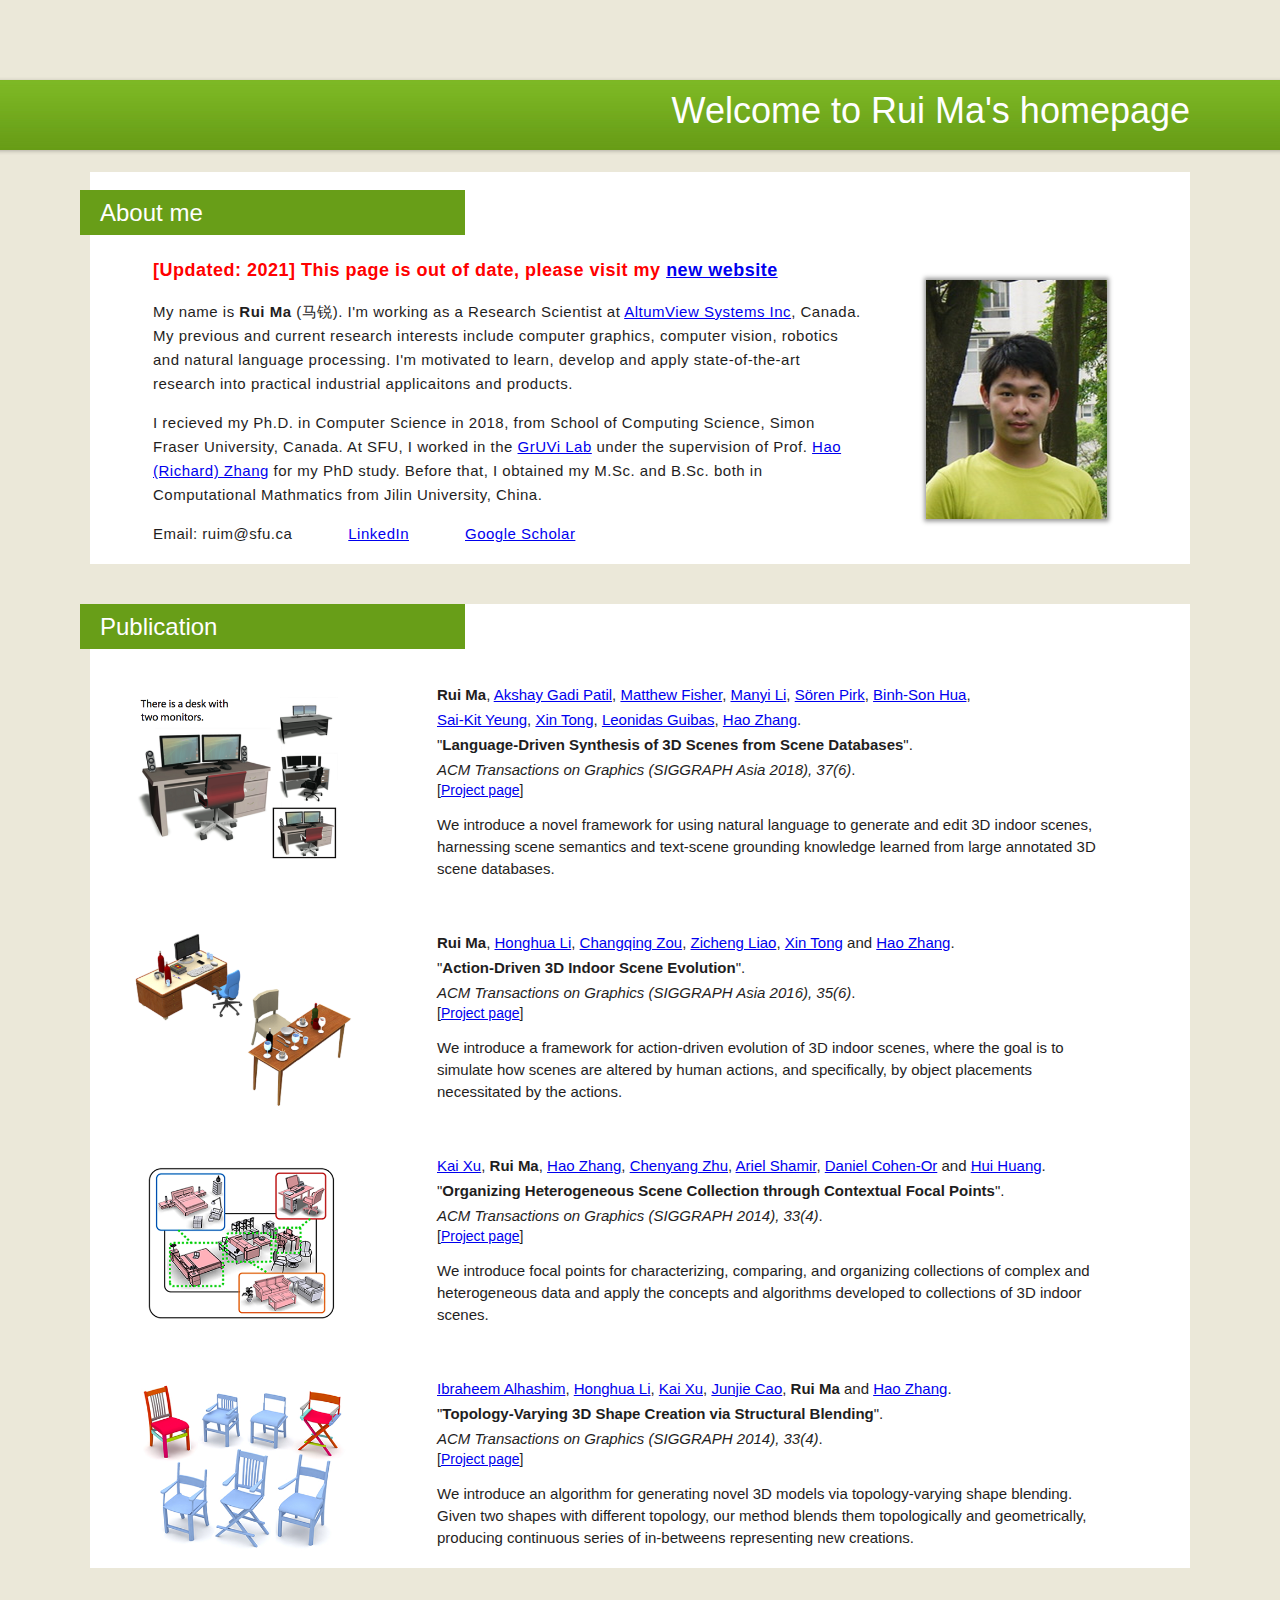
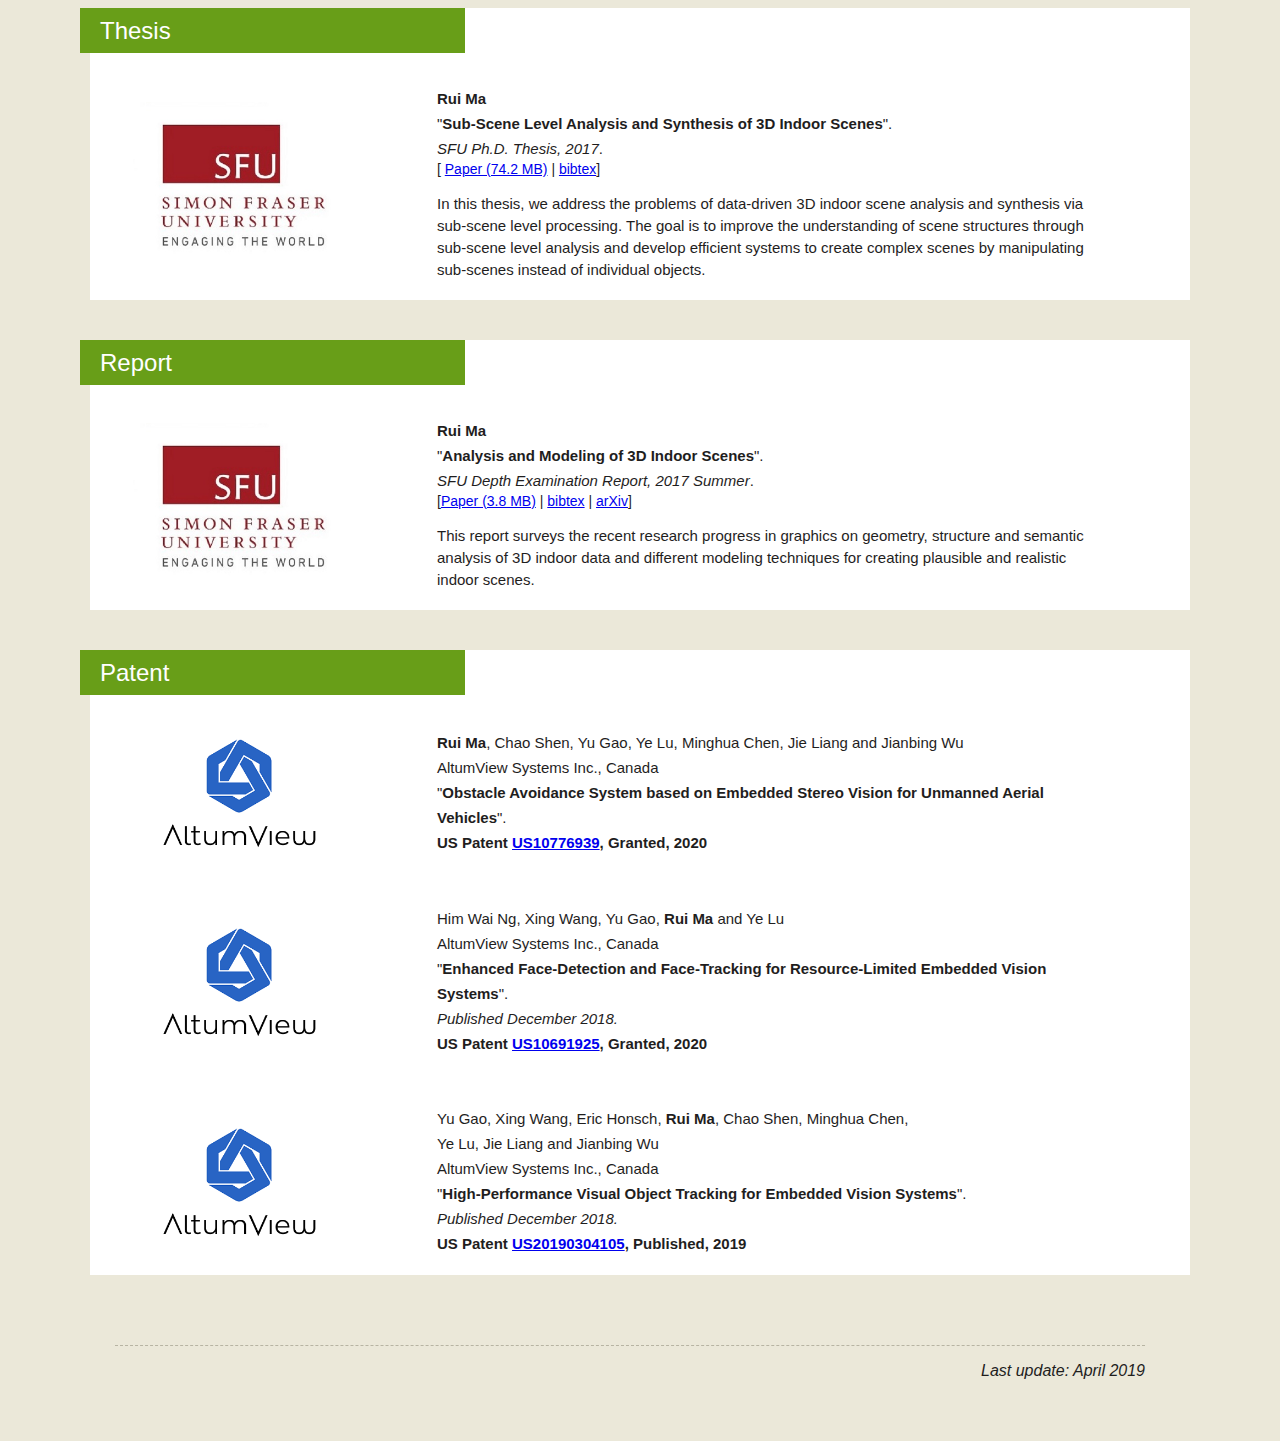
<file: index.html>
<!DOCTYPE html
    PUBLIC "-//W3C//DTD XHTML 1.0 Transitional//EN" "http://www.w3.org/TR/xhtml1/DTD/xhtml1-transitional.dtd">
<html xmlns="http://www.w3.org/1999/xhtml">

<head>
    <meta http-equiv="Content-Type" content="text/html; charset=utf-8" />
    <title>Rui Ma's homepage</title>
    <link rel="stylesheet" type="text/css" href="css/style.css" />
    <style type="text/css">
        /* Design by Studio7designs.com */
        /* Edit by Rui Ma, 2016-03-20 */
        /*
  USAGE:
  Copy and paste this one line into your site's CSS stylesheet.
  Add comma-separated CSS selectors / element names that have transparent PNGs.
  The path to the HTC is relative to the HTML file that includes it.
  See below for another method of activating the script without adding CSS here.
 */

        img,
        div,
        input {
            behavior: url("iepngfix.htc")
        }
    </style>
    <script type="text/javascript">

    </script>
</head>

<body>
    <!--wrapper starts-->
    <div id="wrapper">
        <!--container starts-->
        <div id="container">
            <!--head starts-->
            <div id="welcome">Welcome to Rui Ma's homepage</div>
            <!--head ends-->

            <div class="clear"></div>

            <div class="sectiongap"></div>

            <div id="aboutme">
                <div>&nbsp;</div>
                <table>
                    <tr>
                        <div class="sectionhead">
                            <span>About me</span>
                        </div>

                        <td width="800">
                            <div class="biocontent">

                                <p style="color :red;font-weight:bold;font-size:18px "> [Updated: 2021] This page is out of date, please visit my <a href="https://ruim-jlu.github.io/">new website</a></p> 
                                
                                <p>My name is <strong>Rui Ma</strong> (马锐). I'm working as a Research Scientist at <a
                                        href="http://altumview.com/">AltumView Systems Inc</a>, Canada.
                                    My previous and current research interests include computer graphics, computer
                                    vision, robotics and natural language processing.
                                    I'm motivated to learn, develop and apply state-of-the-art research into practical
                                    industrial applicaitons and products.</p>

                                <p>I recieved my Ph.D. in Computer Science in
                                    2018, from School of Computing Science, Simon Fraser University, Canada.
                                    At SFU, I worked in the <a href="http://gruvi.cs.sfu.ca/">GrUVi Lab</a>
                                    under the supervision of
                                    Prof. <a href="http://www.cs.sfu.ca/~haoz/index.html">Hao (Richard) Zhang</a>
                                    for my PhD study.
                                    Before that, I obtained my M.Sc. and B.Sc. both in
                                    Computational Mathmatics from Jilin University, China.</p>

                                <!--
                    <p>Here is my <a href="cv_rui_ma.pdf">CV</a></p>-->
                                <p>Email: ruim@sfu.ca 
                                    &nbsp&nbsp&nbsp&nbsp&nbsp&nbsp&nbsp&nbsp&nbsp&nbsp
                                    <a href="https://www.linkedin.com/in/rui-ma-8b253282/"> LinkedIn</a>
                                    &nbsp&nbsp&nbsp&nbsp&nbsp&nbsp&nbsp&nbsp&nbsp&nbsp
                                    <a href="https://scholar.google.ca/citations?user=gU429joAAAAJ&hl=en"> Google Scholar</a>
                                </p>
                            </div>
                        </td>

                        <td>
                            <div class="biophoto">
                                <img src="images/rui.png" />
                            </div>
                        </td>
                    </tr>
                </table>
            </div>
            <div class="sectiongap"></div>

            <!--Publication starts-->
            <div id="pulication">
                <div class="sectionhead">
                    <span>Publication</span>
                </div>
                <table>
                    <tr>
                        <td style="width:220px">
                            <div class="pfigure">
                                <a href="https://manyili12345.github.io/Publication/2018/T2S/index.html"><img
                                        src="images/rui_siga18.png" /> </a>
                            </div>
                        </td>
                        <td>
                            <div class="ptitle">
                                <strong>Rui Ma</strong></a>,
                                <a href="http://www.sfu.ca/~agadipat/"> Akshay Gadi Patil</a>,
                                <a href="https://techmatt.github.io/"> Matthew Fisher</a>,
                                <a href="https://manyili12345.github.io/"> Manyi Li</a>,
                                <a href="http://www.pirk.info/"> Sören Pirk</a>,
                                <a href="http://sonhua.github.io/"> Binh-Son Hua</a>,
                                <br />
                                <a href="http://www.saikit.org/"> Sai-Kit Yeung</a>,
                                <a href="https://www.microsoft.com/en-us/research/people/xtong/"> Xin Tong</a>,
                                <a href="https://geometry.stanford.edu/member/guibas/"> Leonidas Guibas</a>,
                                <a href="http://www.cs.sfu.ca/~haoz/"> Hao Zhang</a>.

                                <br /> "<strong>Language-Driven Synthesis of 3D Scenes from Scene Databases</strong>".
                                <br /><em>ACM Transactions on Graphics (SIGGRAPH Asia 2018), 37(6)</em>.
                                <br />
                                <div class="presource">[<a
                                        href="https://manyili12345.github.io/Publication/2018/T2S/index.html">Project
                                        page</a>]</div>
                            </div>
                            <p>
                                <div class="pabstract">We introduce a novel framework for using natural language to
                                    generate and edit 3D indoor scenes,
                                    harnessing scene semantics and text-scene grounding knowledge learned from large
                                    annotated 3D scene databases.
                                </div>
                            </p>
                        </td>
                    </tr>

                    <tr>
                        <td style="width:220px">
                            <div class="pfigure">
                                <a href="https://maruitx.github.io/project/adise/"><img
                                        src="images/rui_siga16.png" /></a>
                            </div>
                        </td>
                        <td>
                            <div class="ptitle">
                                <strong>Rui Ma</strong></a>,
                                <a href="http://honghuali.github.io/"> Honghua Li</a>,
                                <a href="http://changqingzou.weebly.com/"> Changqing Zou</a>,
                                <a href="http://web.engr.illinois.edu/~liao17/"> Zicheng Liao</a>,
                                <a href="http://research.microsoft.com/en-us/um/people/xtong/xtong.html"> Xin Tong</a>
                                and
                                <a href="http://www.cs.sfu.ca/~haoz/"> Hao Zhang</a>.


                                <br /> "<strong>Action-Driven 3D Indoor Scene Evolution</strong>".
                                <br /><em>ACM Transactions on Graphics (SIGGRAPH Asia 2016), 35(6)</em>.
                                <br />
                                <div class="presource">[<a href="https://maruitx.github.io/project/adise/">Project
                                        page</a>]</div>
                            </div>
                            <p>
                                <div class="pabstract">We introduce a framework for action-driven evolution of 3D indoor
                                    scenes, where the goal
                                    is to simulate how scenes are altered by human actions, and specifically, by object
                                    placements
                                    necessitated by the actions.
                                </div>
                            </p>
                        </td>
                    </tr>

                    <tr>
                        <td style="width:220px">
                            <div class="pfigure">
                                <a href="http://www.kevinkaixu.net/k/projects/focal.html"><img
                                        src="images/xu_sig14.png" /></a>
                            </div>
                        </td>
                        <td>
                            <div class="ptitle">
                                <a href="http://www.kevinkaixu.net">Kai Xu</a>,
                                <strong>Rui Ma</strong></a>,
                                <a href="http://www.cs.sfu.ca/~haoz/index.html">Hao Zhang</a>,
                                <a href="http://www.sfu.ca/~cza68/">Chenyang Zhu</a>,
                                <a href="http://www.faculty.idc.ac.il/arik/site/index.asp">Ariel Shamir</a>,
                                <a href="http://www.cs.tau.ac.il/~dcor/">Daniel Cohen-Or</a> and
                                <a href="http://web.siat.ac.cn/~huihuang/">Hui Huang</a>.
                                <br /> "<strong>Organizing Heterogeneous Scene Collection through Contextual Focal
                                    Points</strong>".
                                <br /><em>ACM Transactions on Graphics (SIGGRAPH 2014), 33(4)</em>.
                                <br />
                                <div class="presource">[<a
                                        href="http://www.kevinkaixu.net/k/projects/focal.html">Project page</a>]</div>
                            </div>
                            <p>
                                <div class="pabstract">We introduce focal points for characterizing, comparing, and
                                    organizing collections of complex
                                    and heterogeneous data and apply the concepts and algorithms developed to
                                    collections
                                    of 3D indoor scenes.
                                </div>
                            </p>

                        </td>
                    </tr>

                    <tr>
                        <td style="width:220px">
                            <div class="pfigure">
                                <a href="http://gruvi.cs.sfu.ca/project/topo/"><img src="images/ib_sig14.png" /> </a>
                            </div>
                        </td>
                        <td>
                            <p>
                                <div class="ptitle">
                                    <a href="http://ialhashim.github.io/">Ibraheem Alhashim</a>,
                                    <a href="http://honghuali.github.io/">Honghua Li</a>,
                                    <a href="http://www.kevinkaixu.net">Kai Xu</a>,
                                    <a href="https://jjcao.github.io/">Junjie Cao</a>,
                                    <strong>Rui Ma</strong></a> and
                                    <a href="http://www.cs.sfu.ca/~haoz/index.html">Hao Zhang</a>.
                                    <br />"<strong>Topology-Varying 3D Shape Creation via Structural Blending</strong>".
                                    <br /><em>ACM Transactions on Graphics (SIGGRAPH 2014), 33(4)</em>.

                                    <br />
                                    <div class="presource">[<a href="http://gruvi.cs.sfu.ca/project/topo/">Project
                                            page</a>]</div>
                                </div>
                            </p>
                            <p>
                                <div class="pabstract">We introduce an algorithm for generating novel 3D models via
                                    topology-varying shape blending.
                                    Given two shapes with different topology, our method blends them topologically and
                                    geometrically,
                                    producing continuous series of in-betweens representing new creations.
                                </div>
                            </p>
                        </td>
                    </tr>
                </table>
            </div>
            <!--Publication ends-->

            <div class="sectiongap"></div>

            <!--Thesis-->
            <div id="project">
                <div class="sectionhead">
                    <span>Thesis</span>
                </div>
                <table>
                    <tr>
                        <td style="width:220px">
                            <div class="pfigure">
                                <img src="images/sfu_logo.jpg" />
                            </div>
                        </td>
                        <td>
                            <div class="ptitle">
                                <strong>Rui Ma</strong></a>
                                <br /> "<strong>Sub-Scene Level Analysis and Synthesis of 3D Indoor Scenes</strong>".
                                <br /><em>SFU Ph.D. Thesis, 2017</em>.
                                <div class="presource">[
                                    <a href="https://maruitx.github.io/papers/rui_phd_thesis_final.pdf">Paper (74.2
                                        MB)</a> |
                                    <a href="https://maruitx.github.io/papers/papers_bib.html#ma2019thesis">bibtex</a>]
                                </div>
                            </div>
                            <p>
                                <div class="pabstract">
                                    In this thesis, we address the problems of data-driven 3D indoor scene analysis and
                                    synthesis via sub-scene level processing.
                                    The goal is to improve the understanding of scene
                                    structures through sub-scene level analysis and develop efficient systems to create
                                    complex
                                    scenes by manipulating sub-scenes instead of individual objects.
                                </div>
                            </p>
                        </td>
                    </tr>
                </table>
            </div>

            <div class="sectiongap"></div>

            <!--Report-->
            <div id="project">
                <div class="sectionhead">
                    <span>Report</span>
                </div>

                <table>
                    <tr>
                        <td style="width:220px">
                            <div class="pfigure">
                                <img src="images/sfu_logo.jpg" />
                            </div>
                        </td>
                        <td>
                            <p>
                                <div class="ptitle">
                                    <strong>Rui Ma</strong></a>
                                    <br /> "<strong>Analysis and Modeling of 3D Indoor Scenes</strong>".
                                    <br /><em>SFU Depth Examination Report, 2017 Summer</em>.
                                    <div class="presource">[<a
                                            href="http://www.sfu.ca/~ruim/papers/rui_ma_depth_2017.pdf">Paper (3.8
                                            MB)</a> |
                                        <a href="http://www.sfu.ca/~ruim/papers/papers_bib.html#ma2017depth">bibtex</a>
                                        | <a href="https://arxiv.org/abs/1706.09577"> arXiv</a>]
                                    </div>
                                </div>
                            </p>
                            <p>
                                <div class="pabstract">This report surveys the recent research progress in graphics
                                    on geometry, structure and
                                    semantic analysis of 3D indoor data and different modeling techniques for
                                    creating
                                    plausible and realistic indoor scenes.
                                </div>
                            </p>
                        </td>
                    </tr>
                </table>
            </div>

            <div class="sectiongap"></div>

            <!--Patent-->
            <div id="project">
                <div class="sectionhead">
                    <span>Patent</span>
                </div>

                <table>
                    <tr>
                        <td style="width:220px">
                            <div class="pfigure">
                                <img src="images/altumview.png" />
                            </div>
                        </td>
                        <td>
                            <p>
                                <div class="ptitle">
                                    <strong>Rui Ma</strong>, Chao Shen, Yu Gao, Ye Lu, Minghua Chen, Jie Liang and
                                    Jianbing Wu
                                    <br /> AltumView Systems Inc., Canada
                                    <br /> "<strong>Obstacle Avoidance System based on Embedded Stereo Vision for
                                        Unmanned Aerial
                                        Vehicles</strong>".
                                    <br /> <strong>US Patent <a
                                        href="https://patents.google.com/patent/US20190304120A1/en">US10776939</a>, Granted, 2020</strong>                               
                                </div>
                            </p>
                        </td>
                    </tr>

                    <tr>
                        <td style="width:220px">
                            <div class="pfigure">
                                <img src="images/altumview.png" />
                            </div>
                        </td>
                        <td>
                            <p>
                                <div class="ptitle">
                                    Him Wai Ng, Xing Wang, Yu Gao, <strong>Rui Ma</strong> and Ye Lu
                                    <br /> AltumView Systems Inc., Canada
                                    <br /> "<strong>Enhanced Face-Detection and Face-Tracking for Resource-Limited
                                        Embedded Vision Systems</strong>".
                                    <br /> <em>Published December 2018.</em>
                                    <br /> <strong>US Patent <a
                                        href="https://patents.google.com/patent/US10691925B2/en">US10691925</a>, Granted, 2020</strong>
                                </div>
                            </p>
                        </td>
                    </tr>

                    <tr>
                        <td style="width:220px">
                            <div class="pfigure">
                                <img src="images/altumview.png" />
                            </div>
                        </td>
                        <td>
                            <p>
                                <div class="ptitle">
                                    Yu Gao, Xing Wang, Eric Honsch, <strong>Rui Ma</strong>, Chao Shen, Minghua Chen,
                                    <br /> Ye Lu, Jie Liang and Jianbing Wu
                                    <br /> AltumView Systems Inc., Canada
                                    <br /> "<strong>High-Performance Visual Object Tracking for Embedded Vision
                                        Systems</strong>".
                                    <br /> <em>Published December 2018.</em>
                                    <br /> <strong>US Patent <a
                                        href="https://patents.google.com/patent/US20190304105A1/en">US20190304105</a>, Published, 2019</strong>
                                </div>
                            </p>
                        </td>
                    </tr>
                </table>
            </div>

            <!--footer starts-->
            <div id="footer">
                <div class="update">
                    <em>Last update: April 2019</em>
                </div>
            </div>
            <!--footer ends-->
            <!--container ends-->
        </div>

        <script>
            (function (i, s, o, g, r, a, m) {
                i['GoogleAnalyticsObject'] = r; i[r] = i[r] || function () {
                    (i[r].q = i[r].q || []).push(arguments)
                }, i[r].l = 1 * new Date(); a = s.createElement(o),
                    m = s.getElementsByTagName(o)[0]; a.async = 1; a.src = g; m.parentNode.insertBefore(a, m)
            })(window, document, 'script', 'https://www.google-analytics.com/analytics.js', 'ga');

            ga('create', 'UA-49472186-3', 'auto');
            ga('send', 'pageview');

        </script>
        <!--wrapper ends-->
</body>

</html>
</file>
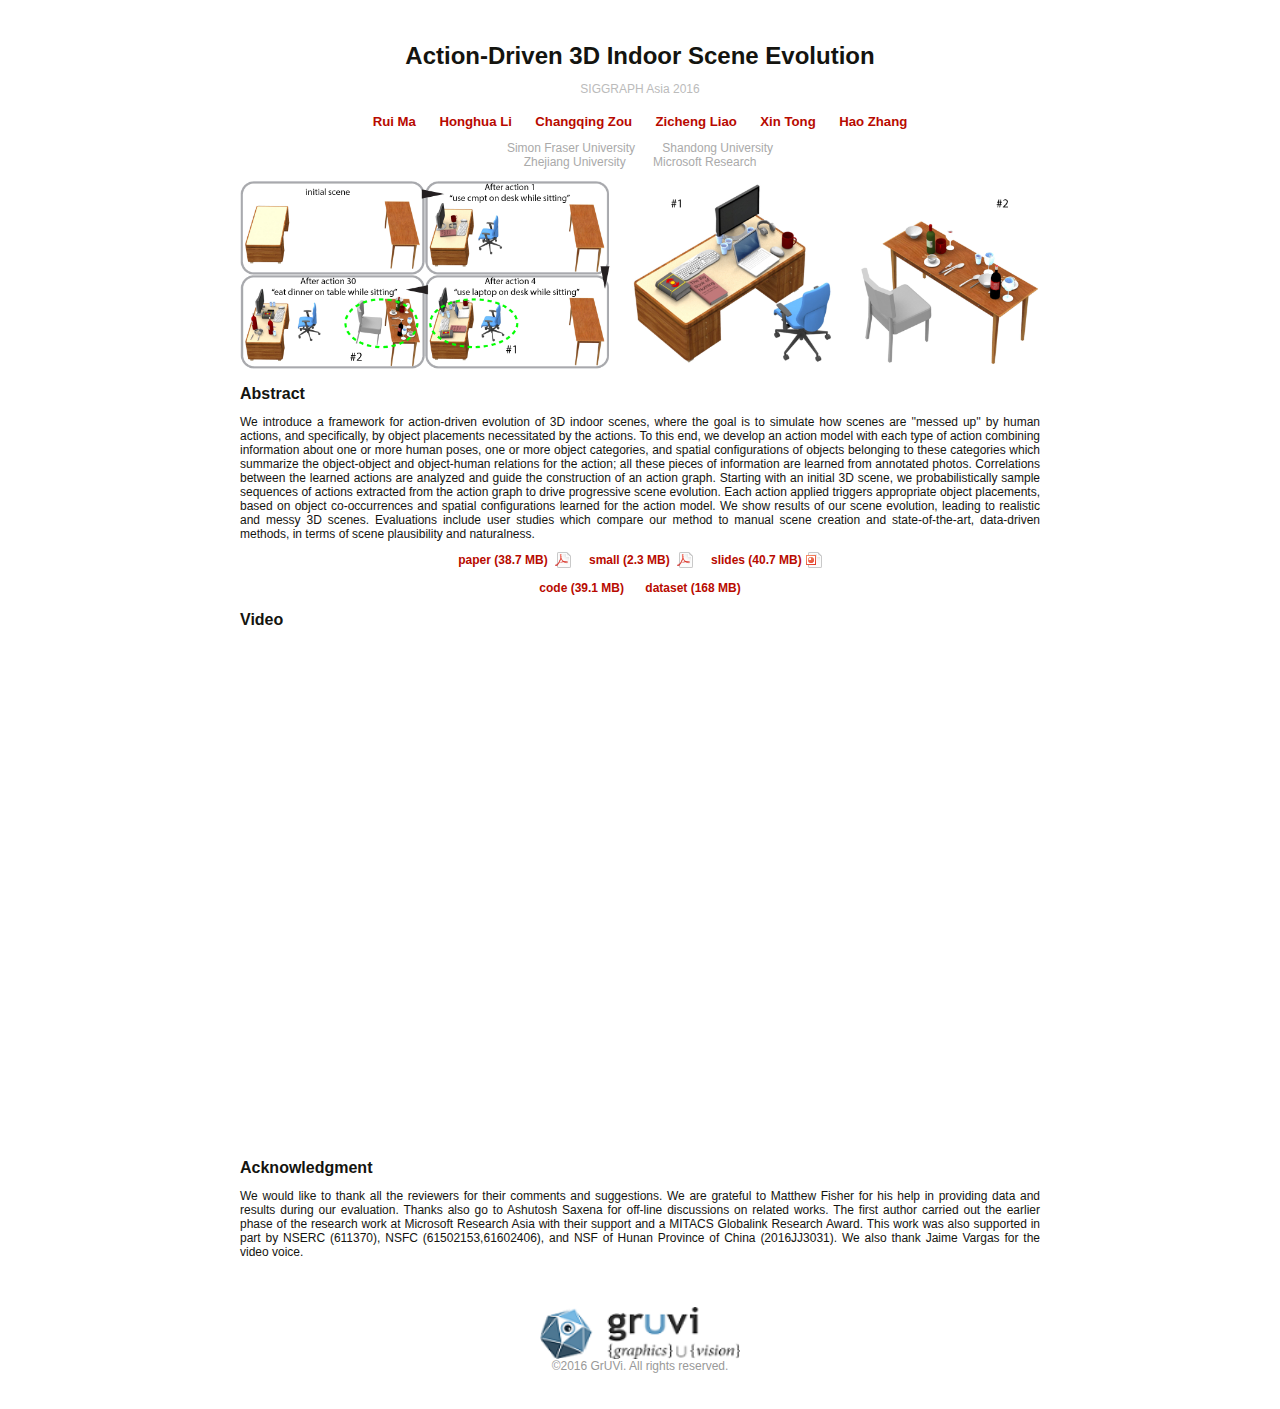
<file: project/adise/index.html>
<!DOCTYPE HTML PUBLIC "-//W3C//DTD HTML 4.01 Transitional//EN" "http://www.w3.org/TR/html4/loose.dtd">
<html>

<head>
	<title> Action-Driven 3D Indoor Scene Evolution </title>
	<link rel="stylesheet" type="text/css" media="screen" href="style.css" />
	<link rel="stylesheet" type="text/css" media="screen" href="iconize.css" />	
</head>


<body>

<div id="paper-title"> <h1> Action-Driven 3D Indoor Scene Evolution </h1> </div>

<div id="venue">
	SIGGRAPH Asia 2016
</div>

<div id="author-list">  
	<a href="http://www.sfu.ca/~ruim/"> Rui Ma </a>
	<a href="http://honghuali.github.io/"> Honghua Li </a>
	<a href="http://changqingzou.weebly.com/"> Changqing Zou </a>
	<a href="http://web.engr.illinois.edu/~liao17/"> Zicheng Liao </a>
	<a href="http://research.microsoft.com/en-us/um/people/xtong/xtong.html"> Xin Tong </a>
	<a href="http://www.cs.sfu.ca/~haoz/"> Hao Zhang </a>
</div>

<div id="author-affiliation">
	<span class="affiliation"> Simon Fraser University </span>
	<span class="affiliation"> Shandong University </span>
	<br/>
	<span class="affiliation"> Zhejiang University </span>
	<span class="affiliation"> Microsoft Research </span>
</div>


<div id="teaser-part">
	<a class="imageLink" href="teaser.jpg"><img id="teaser" src="teaser.jpg" alt="Teaser"/></a>
</div>

<div id="abstract">
	<h2 class="caption"> Abstract </h2>
	<p class="paragraph">  
We introduce a framework for action-driven evolution of 3D indoor scenes, where the goal is
to simulate how scenes are ''messed up'' by human actions, and specifically, by object
placements necessitated by the actions. To this end, we develop an action model with each 
type of action combining information about one or more human poses, one or more object categories, and 
spatial configurations of objects belonging to these categories which summarize the object-object
and object-human relations for the action; all these pieces of information are 
learned from annotated photos.
Correlations between the learned actions are analyzed and guide the construction of an action graph.
Starting with an initial 3D scene, we probabilistically sample sequences of actions extracted
from the action graph to drive progressive scene evolution. Each action applied triggers 
appropriate object placements, based on object co-occurrences and spatial configurations learned for 
the action model.
We show results of our scene evolution, leading to realistic and messy 3D scenes.
Evaluations include user studies which compare our method to manual scene creation and 
state-of-the-art, data-driven methods, in terms of scene plausibility and naturalness.
	</p>
</div>

<div id="package">  
	<a id="paper-item" href="files/adise.pdf"> paper (38.7 MB) </a>
	<a id="paper-item" href="files/adise_small.pdf"> small (2.3 MB) </a>
	<a id="slides-item" href="files/adise.pptx"> slides (40.7 MB) </a>
	<br/>
	<br/>
	<a id="code-item" href="https://drive.google.com/open?id=0B7L3NKuO_SE9RkR3ekZWdkR3ZTQ"> code (39.1 MB) </a>
	<a id="data-item" href="https://drive.google.com/open?id=0B7L3NKuO_SE9SFh1NkRXMTFtclE"> dataset (168 MB) </a>
</div>

<div id="video">
	<h2 class="caption"> Video </h2>
	<br/>
	<iframe width="800" height="500" src="https://www.youtube.com/embed/ebLSRby6c_4" frameborder="0" allowfullscreen></iframe>
</div>

<div id="acknowledgement">
	<h2 class="caption"> Acknowledgment </h2>
	<p class="paragraph"> 
	We would like to thank all the reviewers for their comments and suggestions. We are grateful to Matthew Fisher for his help in providing data and results during our evaluation. Thanks also go to Ashutosh Saxena for off-line discussions on related works. The first author carried out the earlier phase of the research work at Microsoft Research Asia with their support and a MITACS Globalink Research Award. This work was also supported in part by NSERC (611370), NSFC (61502153,61602406), and NSF of Hunan Province of China (2016JJ3031). We also thank Jaime Vargas for the video voice.
	</p>
</div>

<div id="footer">
	<a href="http://gruvi.cs.sfu.ca/"> <img id="gruvi-logo" src="images/logo.png"/> </a>
	<div>&copy;2016 GrUVi. All rights reserved.</div>
</div>

<!-- Google Analytics -->
<script>
  (function(i,s,o,g,r,a,m){i['GoogleAnalyticsObject']=r;i[r]=i[r]||function(){
  (i[r].q=i[r].q||[]).push(arguments)},i[r].l=1*new Date();a=s.createElement(o),
  m=s.getElementsByTagName(o)[0];a.async=1;a.src=g;m.parentNode.insertBefore(a,m)
  })(window,document,'script','https://www.google-analytics.com/analytics.js','ga');

  ga('create', 'UA-49472186-2', 'auto');
  ga('send', 'pageview');

</script>

</body>


</html>
</file>
<file: css/style.css>
@charset "utf-8";
/* CSS Document */

body{margin:0; padding:0; background:url(../images/bg.jpg) repeat-x #ebe8d9;}
img{border:0;}
.clear{clear:both}
/*wrapper and container*/
#wrapper{
	width:1200px;
	margin:0 auto;
}

#container{
	margin:0 auto;
	width:1100px;
	height:auto;
	background:url(../images/bg.jpg) repeat-x;
}

#welcome{
    float:right;
	font:36px Verdana, Geneva, sans-serif;
	color:#FFF;
	margin-top:90px;
    text-align: right;
    margin-left: auto;
}

#aboutme{

    background-color:#fff;
    height:auto;
}


.biocontent{
	font:15px Arial, sans-serif;
	color:#1f1e1e;
	margin-top:20px;
	line-height:24px;
	margin-left: 60px;
    margin-right: 30px;
    letter-spacing: 0.5px;
	
}

.biophoto img
{
    margin-left: 20px;
}

.sectionhead{

	background-color:#689e18;
	height:45px;
	font:24px Tahoma, Geneva, sans-serif;
	color:#FFF;
	width: 385px;
	margin-left:-10px;
}

.sectionhead span{
	margin-left: 20px;
    line-height:45px;
}


.sectiongap{
	margin-top:40px;	
}

#pulication{
    background-color:#fff;
    height: auto;
}

.pubgap{
     margin-top: 20px;
}

.pfigure img{
	width: 220px;
	margin-left: 40px;
	margin-top: 20px;
}


.ptitle{
    font:15px Arial,sans-serif;
	color:#1f1e1e;
	margin-top:30px;
	line-height:25px;
	margin-left: 80px;
    margin-right: 100px;
}
.pabstract{
    font:15px Arial, sans-serif;
	color:#1f1e1e;
	margin-top:15px;
	line-height:22px;
	margin-left: 80px;
    margin-right: 80px;    
}

#project{
    background-color:#fff;
    height: auto;
}

.presource{
 font:14px Tahoma, Arial,sans-serif;
	color:#1f1e1e;
}

.clear{clear:both;}

/*footer*/
#footer{
	border-top:1px dashed #b7b4a3;
	margin-top: 70px;
	background-color:#ebe8d9;
	height:95px;
	margin-left:25px;
	margin-right:45px;
}

.update{
	margin-left:14px;	
	float:right;
    font:16px Arial;
	color:#1f1e1e;
	line-height:50px;    
}
</file>
<file: project/adise/style.css>
a,body,h1,h2,h3,table,td,th {
	color:#14140f;
	font-family: 'Trebuchet MS', Helvetica, sans-serif;
	font-size:12px;
	text-align:center;
	margin:0;
	padding:0;
}

p {
	text-align:justify;
}

h1 {
	font-size:24px;
	padding: 0.5em;
}

h2 {
	text-align: left;
	font-size: 16px;
	padding-top:1em;
}

body {
	width:800px;
	padding-top:30px;
	margin-left:auto;
	margin-right:auto;
}

a {
	color:#b80a00;
	text-decoration:none;
	font-weight:700;
}

a:visited {
	text-decoration:none;
	font-weight:700;
}

a:hover {
	color:#ff1400;
}

div#footer {
	margin:auto;
	padding:3em;
	color: #999;
}

div#author-list{
	padding: 1em;
}

div#author-list a{
	margin: 0.75em;
	font-size: 1.1em;
}

div#author-affiliation{
	padding: 1em;
	padding-top: 0em;
	width: 500px;
	margin:auto;
}

span.affiliation{
	padding: 1em;
	color:#aaa;
}

div#venue{
	padding-bottom: 0.5em;
	color:#bbb;
}

div#package a{
	margin: 0.75em;
}

img#teaser{
	width: 800px;
}

#paper-item{
	
}

#slides-item{
	
}

#code-item{
	
}

#data-item{
	
}

#gruvi-logo{
	width: 200px;
}
</file>
<file: project/adise/iconize.css>
/* Iconize 0.5 */

/* websites (pictures and movies) */
a[href *="youtube.com/watch?"], a[href *="sevenload.com/videos/"], a[href *="metacafe.com/watch/"] { 
	padding: 5px 20px 5px 0;
	background: transparent url(icons/icon_film.gif) no-repeat center right;
}

a[href *="flickr.com/photos/"], a[href *="zooomr.com"], a[href *="imageshack.us"], a[href *="bubbleshare.com"], a[href *="sevenload.com/bilder/"] { 
	padding: 5px 20px 5px 0;
	background: transparent url(icons/icon_pic.gif) no-repeat center right;
}

a[href *="https://code.google.com/"]{ 
	padding: 5px 20px 5px 0;
	background: transparent url(icons/icon_exe.gif) no-repeat center right;
}

a[href *="https://github.com/"]{ 
	padding: 5px 20px 5px 0;
	background: transparent url(icons/icon_exe.gif) no-repeat center right;
}

/* extensions */

a[href$='.doc'], a[href$='.rtf'] {
	padding: 5px 20px 5px 0;
	background: transparent url(icons/icon_doc.gif) no-repeat center right;
}

a[href$='.txt'] {
	padding: 5px 20px 5px 0;
	background: transparent url(icons/icon_txt.gif) no-repeat center right;
}

a[href$='.xls'] {
	padding: 5px 20px 5px 0;
	background: transparent url(icons/icon_xls.gif) no-repeat center right;
}

a[href$='.rss'], a[href$='.atom'] { 
	padding: 5px 20px 5px 0;
	background: transparent url(icons/icon_feed.gif) no-repeat center right;
}

a[href$='.opml'] { 
	padding: 5px 20px 5px 0;
	background: transparent url(icons/icon_opml.gif) no-repeat center right;
}

a[href$='.phps'] { 
	padding: 5px 20px 5px 0;
	background: transparent url(icons/icon_phps.gif) no-repeat center right;
}

a[href$='.phps'] { 
	padding: 5px 20px 5px 0;
	background: transparent url(icons/icon_phps.gif) no-repeat center right;
}

a[href$='.torrent'] { 
	padding: 5px 20px 5px 0;
	background: transparent url(icons/icon_torrent.gif) no-repeat center right;
}

a[href$='.vcard'] { 
	padding: 5px 20px 5px 0;
	background: transparent url(icons/icon_vcard.gif) no-repeat center right;
}

a[href$='.exe'] { 
	padding: 5px 20px 5px 0;
	background: transparent url(icons/icon_exe.gif) no-repeat center right;
}

a[href$='.dmg'], a[href$='.app'] { 
	padding: 5px 20px 5px 0;
	background: transparent url(icons/icon_dmg.gif) no-repeat center right;
}

a[href$='.pps'] , a[href$='.ppt'], a[href$='.pptx']{ 
	padding: 5px 20px 5px 0;
	background: transparent url(icons/icon_pps.gif) no-repeat center right;
}

a[href$='.pdf'] { 
	padding: 5px 20px 5px 0;
	background: transparent url(icons/icon_pdf.gif) no-repeat center right;
}

a[href$='.xpi'] { 
	padding: 5px 20px 5px 0;
	background: transparent url(icons/icon_plugin.gif) no-repeat center right;
}

a[href$='.fla'], a[href$='.swf'] { 
	padding: 5px 20px 5px 0;
	background: transparent url(icons/icon_flash.gif) no-repeat center right;
}

a[href$='.zip'], a[href$='.rar'], a[href$='.gzip'], a[href$='.bzip'], a[href$='.ace'] { 
	padding: 5px 20px 5px 0;
	background: transparent url(icons/icon_archive.gif) no-repeat center right;
}

a[href$='.ical'] { 
	padding: 5px 20px 5px 0;
	background: transparent url(icons/icon_ical.gif) no-repeat center right;
}

a[href$='.css'] { 
	padding: 5px 20px 5px 0;
	background: transparent url(icons/icon_css.gif) no-repeat center right;
}

a[href$='.ttf'] { 
	padding: 5px 20px 5px 0;
	background: transparent url(icons/icon_ttf.gif) no-repeat center right;
}

a[href$='.jpg'], a[href$='.gif'], a[href$='.png'], a[href$='.bmp'], a[href$='.jpeg'], a[href$='.svg'], a[href$='.eps'] { 
	padding: 5px 20px 5px 0;
	background: transparent url(icons/icon_pic.gif) no-repeat center right;
}

a[href$='.mov'], a[href$='.wmv'], a[href$='.mp4'], a[href$='.avi'], a[href$='.mpg'] { 
	padding: 5px 20px 5px 0;
	background: transparent url(icons/icon_film.gif) no-repeat center right;
}

a[href$='.mp3'], a[href$='.wav'], a[href$='.ogg'], a[href$='.wma'], a[href$='.m4a'] { 
	padding: 5px 20px 5px 0;
	background: transparent url(icons/icon_music.gif) no-repeat center right;
}

/* messenger */
a[href ^="aim:"] {
	padding: 5px 20px 5px 0;
    background: transparent url(icons/icon_aim.gif) no-repeat center right;
}

a[href ^="msnim:"] {
	padding: 5px 20px 5px 0;
    background: transparent url(icons/icon_msn.gif) no-repeat center right;
}

a[href ^="xmpp:"] {
	padding: 5px 20px 5px 0;
    background: transparent url(icons/icon_jabber.gif) no-repeat center right;
}

a[href *="icq.com"] { 
	padding: 5px 20px 5px 0;
	background: transparent url(icons/icon_icq.gif) no-repeat center right;
}

a[href *="edit.yahoo.com/config/send_webmesg?"] { 
	padding: 5px 20px 5px 0;
	background: transparent url(icons/icon_yim.gif) no-repeat center right;
}

a[href ^="callto:"] {
	padding: 5px 20px 5px 0;
    background: transparent url(icons/icon_call.gif) no-repeat center right;
}

a[href ^="skype:"] {
	padding: 5px 20px 5px 0;
    background: transparent url(icons/icon_skype.gif) no-repeat center right;
}

a[href ^="gg:"] {
	padding: 5px 20px 5px 0;
    background: transparent url(icons/icon_gadugadu.gif) no-repeat center right;
}

/* email */
a[href ^="mailto:"] {
	padding: 5px 20px 5px 0;
    background: transparent url(icons/icon_mailto.gif) no-repeat center right;
}

/* use this class to make sure that images won't get iconized */

.imageLink {
	padding-right: 0px !important;
	background: none !important;
}
</file>
